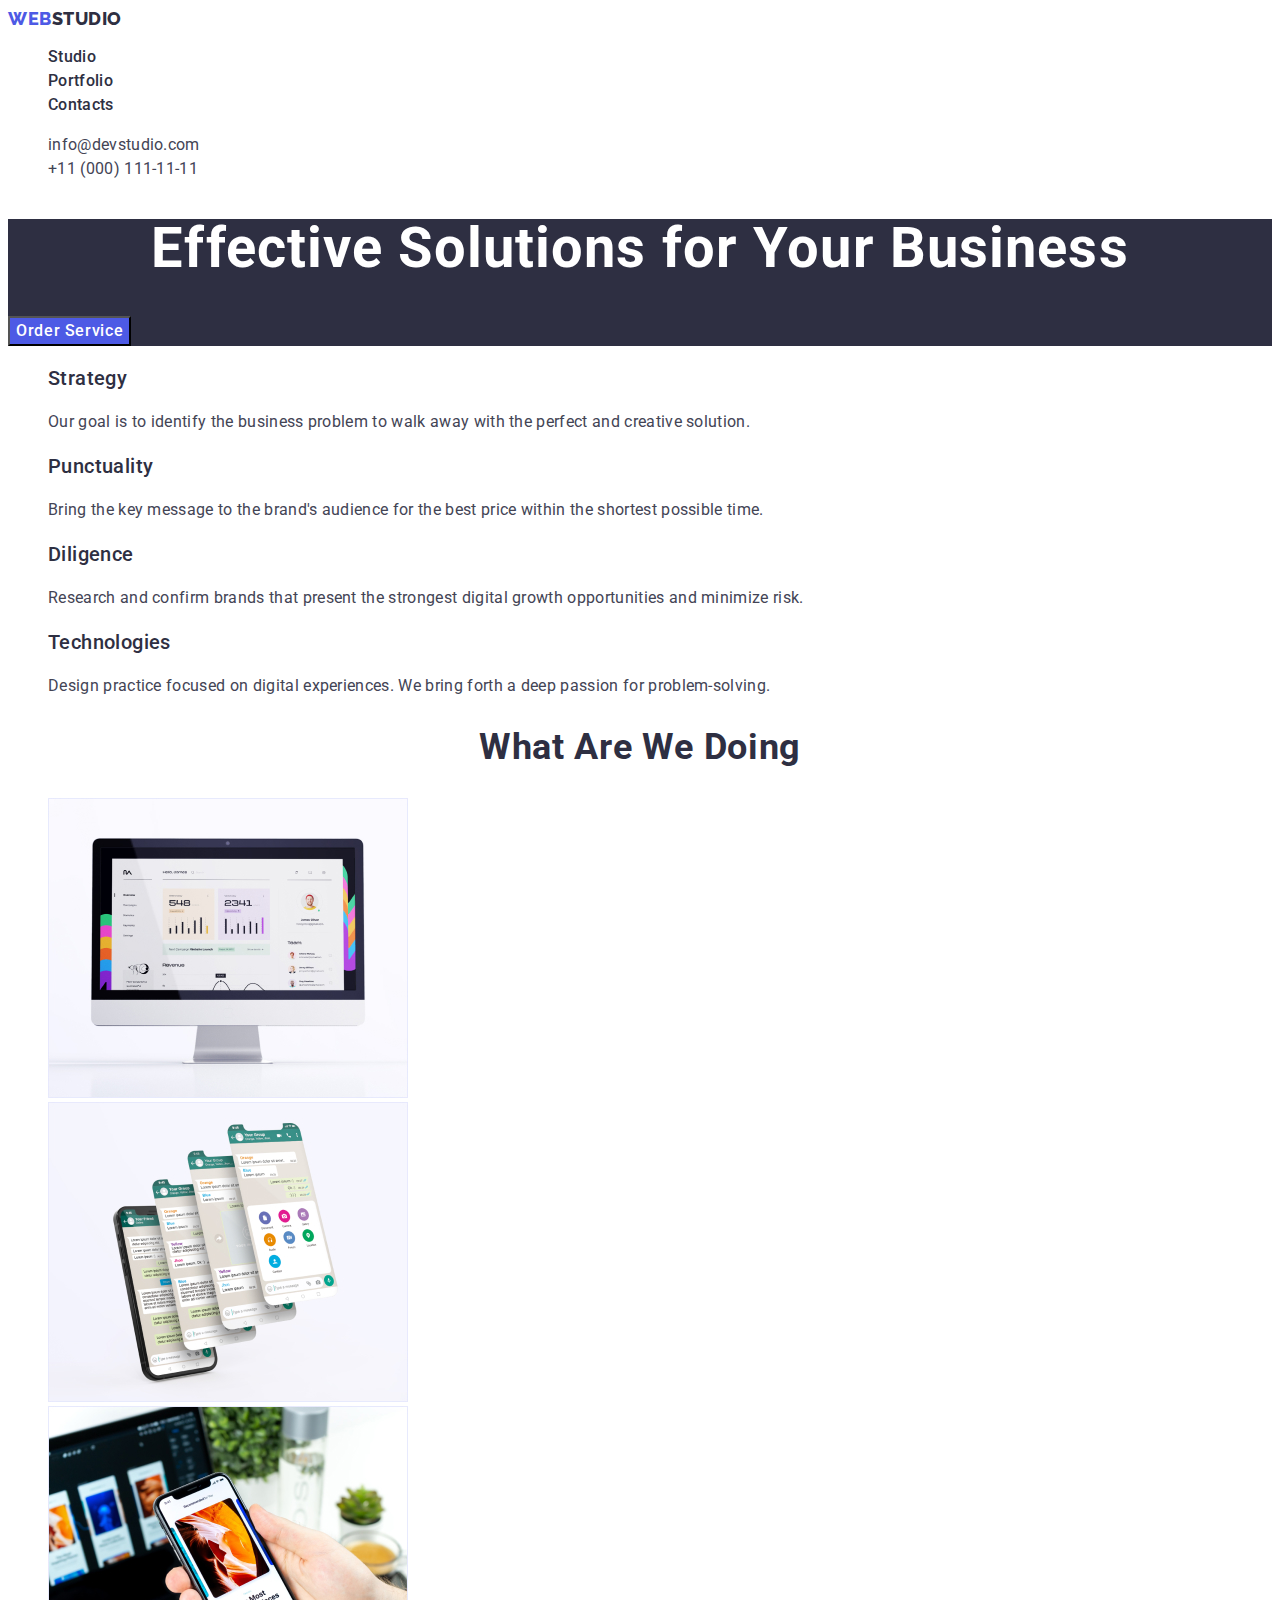
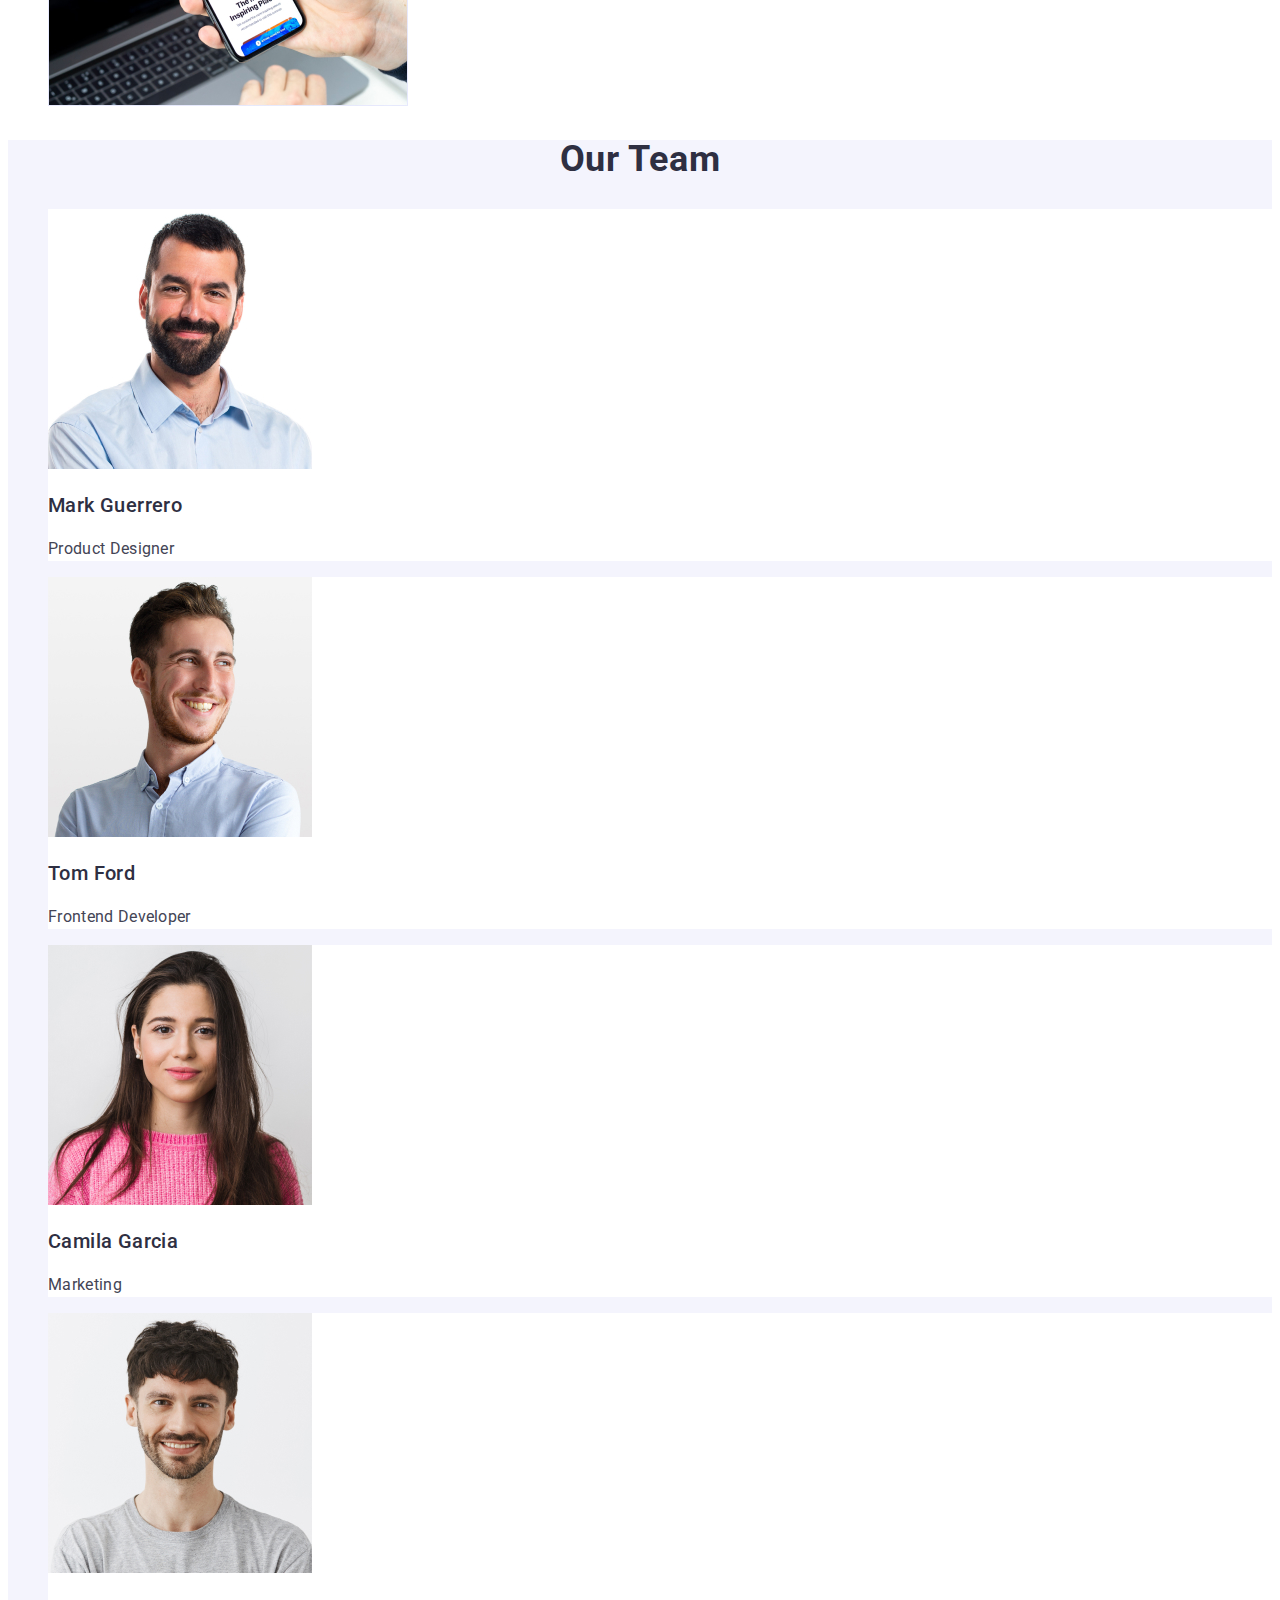
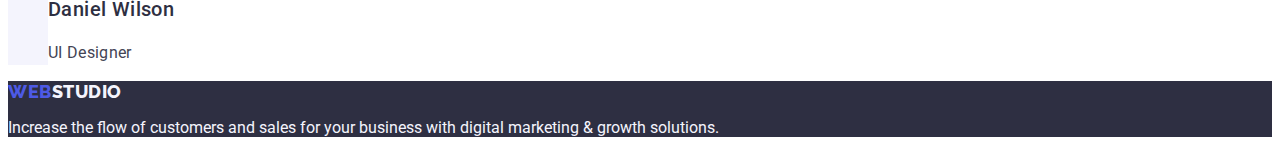
<file: index.html>
<!DOCTYPE html>
<html lang="en">
<head>
    <meta charset="UTF-8">
    <meta http-equiv="X-UA-Compatible" content="IE=edge">
    <meta name="viewport" content="width=device-width, initial-scale=1.0">
    <title>Document</title>
    <link rel="stylesheet" href="css/styles.css">
    <link rel="stylesheet" href="portfolio.html">
    <link rel="preconnect" href="https://fonts.googleapis.com">
    <link rel="preconnect" href="https://fonts.gstatic.com" crossorigin>
    <link href="https://fonts.googleapis.com/css2?family=Roboto:wght@400;500;700&display=swap" rel="stylesheet">
    <link rel="preconnect" href="https://fonts.googleapis.com">
<link rel="preconnect" href="https://fonts.gstatic.com" crossorigin>
<link href="https://fonts.googleapis.com/css2?family=Raleway:wght@800&display=swap" rel="stylesheet">
    


</head>
<body class="bodyy">
    
    <!-- header -->

    <header>
        <nav>   
            <a class="logoone link" href="./index.html">Web<span class="logotwo">Studio</span></a>
             <ul class="list">
                <li><a class="but link"  href="./index.html">Studio</a></li>
                <li><a class="but link" href="./portfolio.html">Portfolio</a> </li>
                <li><a class="but link" href="">Contacts</a></li>
            </ul>
        </nav>
        
       <address class="add"> 
    <ul class="list">
        <li><a class="addone link" href="mailto:info@devstudio.com">info@devstudio.com</a></li>
        <li><a class="addone link" href="tel:+110001111111">+11 (000) 111-11-11</a></li>
    </ul>
    
    
       </address>     
    
    
        
    </header>
    
    <main>
    <!-- section 1 -->
    
    <section class="secone">
    <h1 class="hsecone">Effective Solutions for Your Business</h1>
    <button class="butone" type="button">Order Service</button>
    
    </section>
    
    <!-- section 2 -->
    
    <section class="sectwo">
<h2 hidden class="delete">Quality</h2>
    <ul class="list">
        <li> <h3 class="htwosectwo">Strategy</h3>
            <p class="psectwo">Our goal is to identify the business
                problem to walk away with the perfect and creative solution. </p>
        </li>
        <li><h3 class="htwosectwo">Punctuality</h3>
            <p class="psectwo">Bring the key message to the brand's audience for the best price within the shortest possible time.</p>
        </li>
        <li><h3 class="htwosectwo">Diligence</h3>
            <p class="psectwo">Research and confirm brands that present the strongest digital growth opportunities and minimize risk.</p>
        </li>
        <li><h3 class="htwosectwo">Technologies</h3>
            <p class="psectwo">Design practice focused on digital experiences. We bring forth a deep passion for problem-solving.</p>
        </li>
    </ul>
    </section>
    
    <!-- section 3 -->
    
    <section class="secthree">
<h2 class="htwosecthree">What are we doing</h2>
    <ul class="list">
        <li> <img width="360" src="./images/img1.jpg" alt="PC"></li>
        <li><img width="360" src="./images/img2.jpg" alt="Social"></li>
        <li><img width="360" src="./images/img3.jpg" alt="Phone"></li>
    </ul>

    </section>
    
    <!-- section 4 -->

    <section class="secfour">
        <h2 class="htwosecfour">Our Team</h2>
        <ul class="list">
            <li class="lisecfour"><img width="264" src="./images/img4.jpg" alt="team 1"><h3 class="hthreesecfour">Mark Guerrero</h3> <p class="psecfour">Product Designer</p></li>
            <li class="lisecfour"><img width="264" src="./images/img5.jpg" alt="team 2"><h3 class="hthreesecfour">Tom Ford</h3><p class="psecfour">Frontend Developer</p></li>
            <li class="lisecfour"><img width="264" src="./images/img6.jpg" alt="team 3"><h3 class="hthreesecfour">Camila Garcia</h3><p class="psecfour">Marketing</p></li>
            <li class="lisecfour"><img width="264" src="./images/img7.jpg" alt="team 4"><h3 class="hthreesecfour"> Daniel Wilson</h3><p class="psecfour"> UI Designer</p></li>
         </ul>   

    </section>
    
    </main>
    
    <!-- footer -->
    
    <footer class="footer">

    <a class="footerlogoone link" href="./index.html">Web<span class="footerlogotwo" >Studio</span></a>
    <p class="pfooter">Increase the flow of customers and sales for your business with digital marketing & growth solutions.</p>
    
    </footer>    
</body>
</html>
</file>
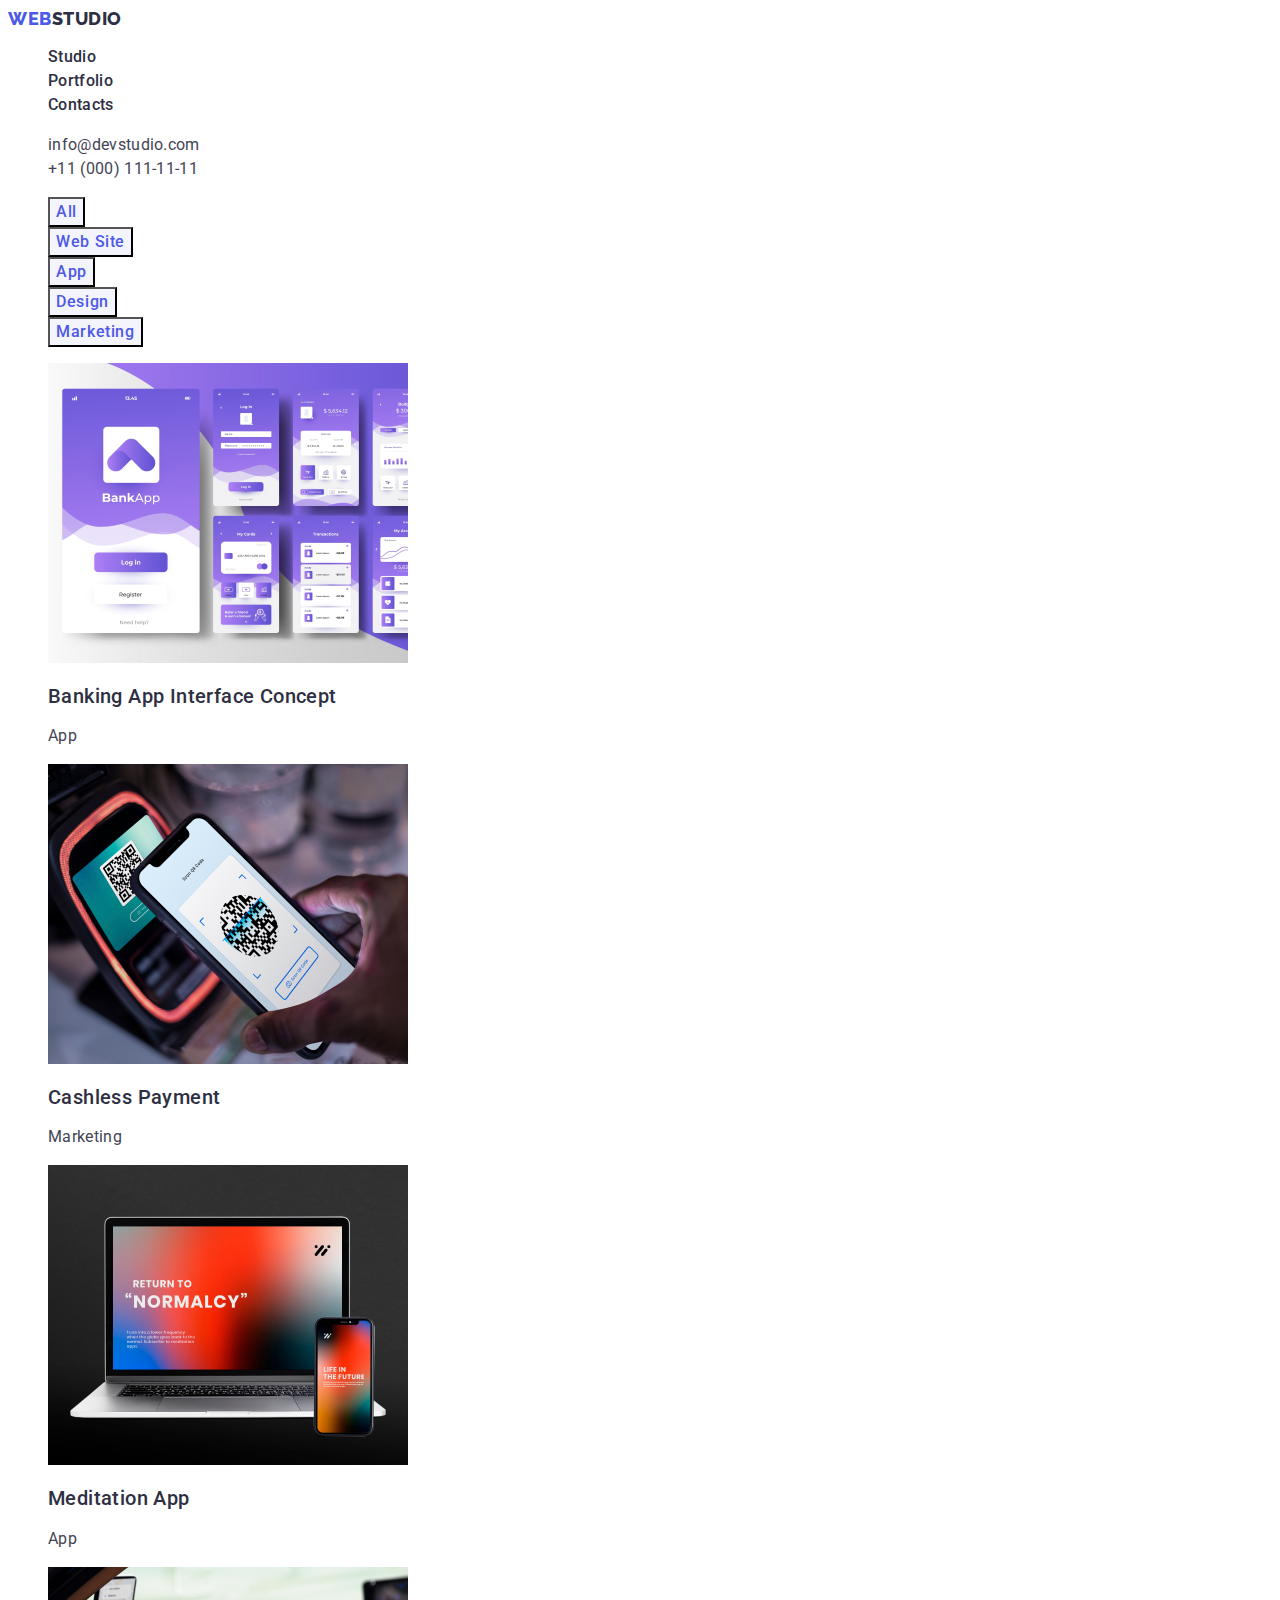
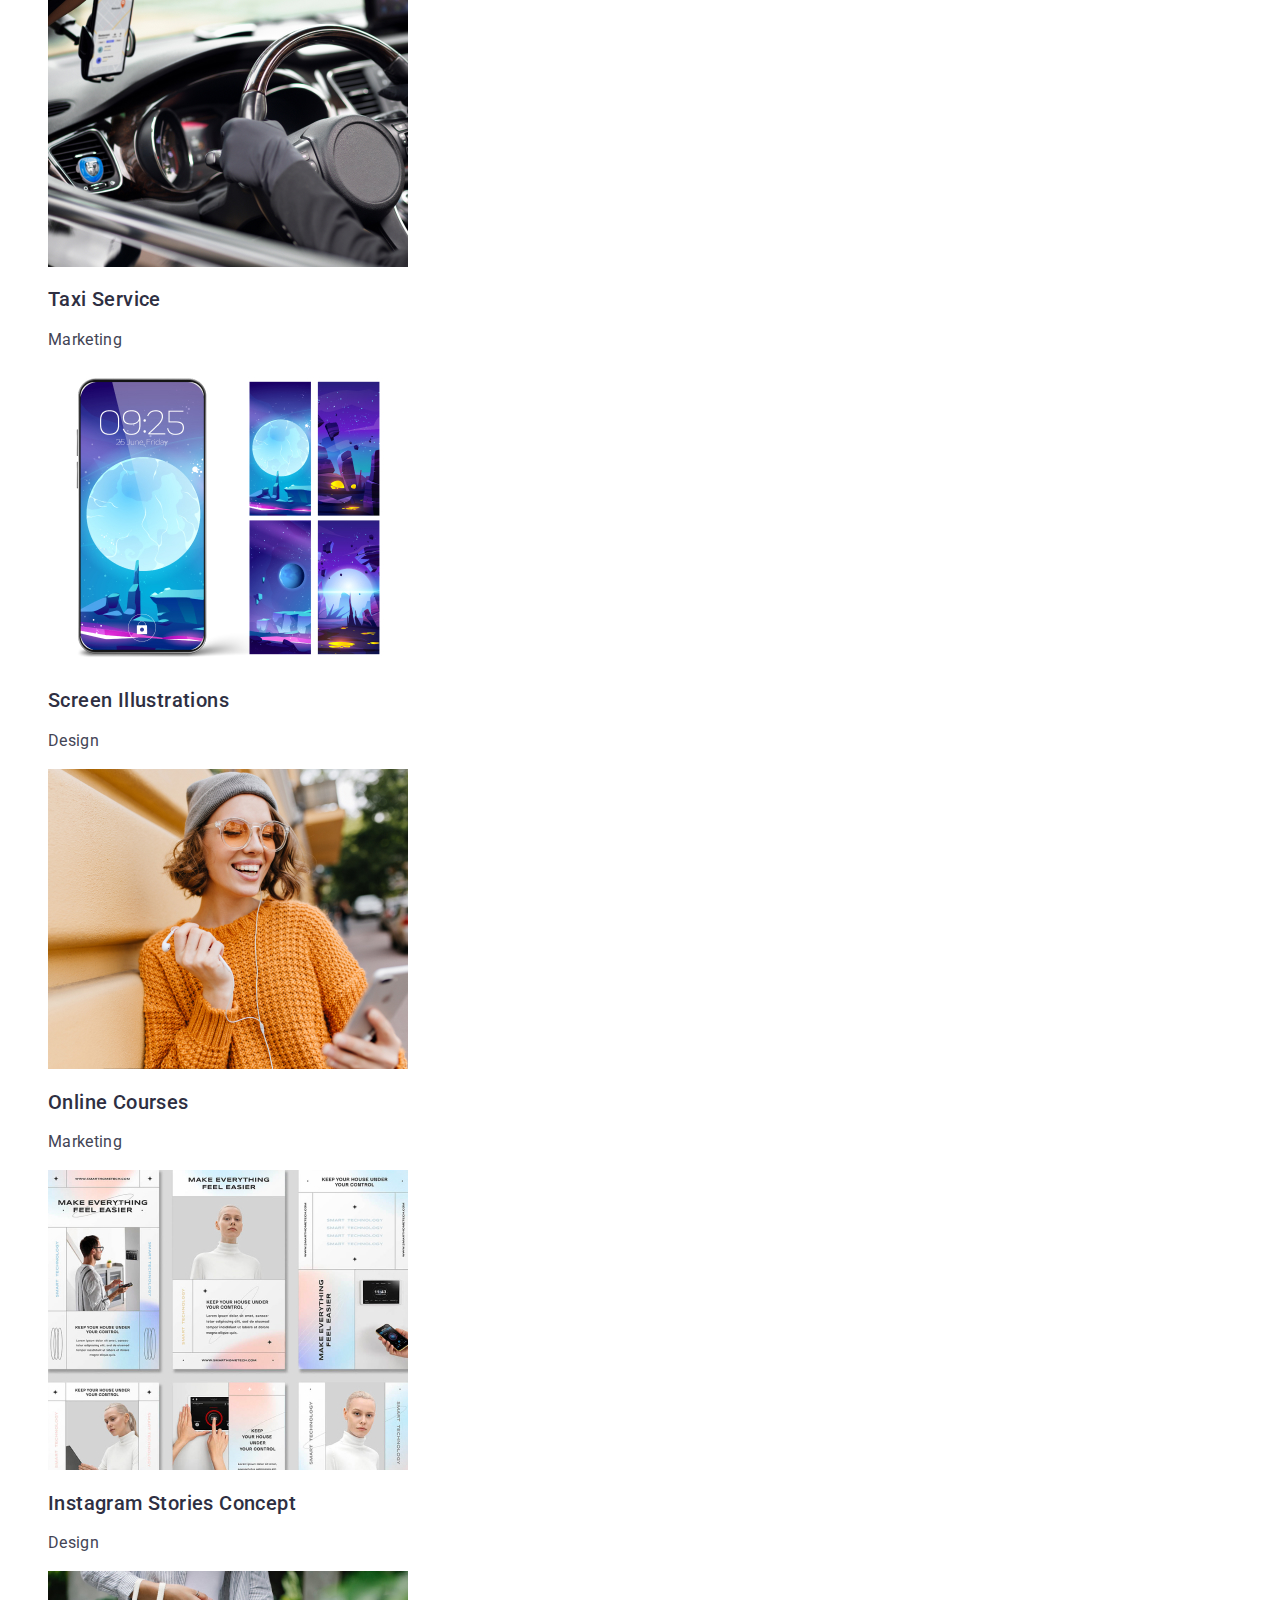
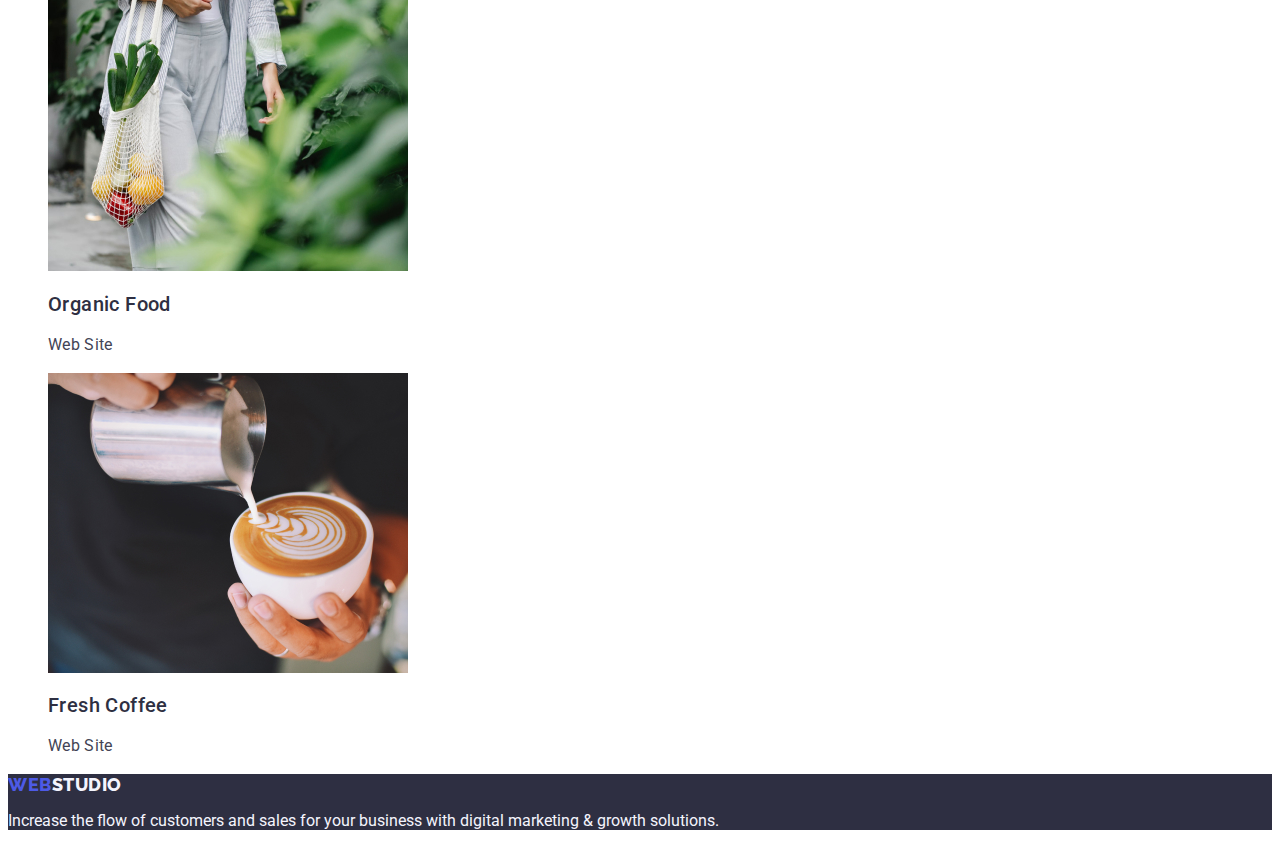
<file: portfolio.html>
<!DOCTYPE html>
<html lang="en">
<head>
    <meta charset="UTF-8">
    <meta http-equiv="X-UA-Compatible" content="IE=edge">
    <meta name="viewport" content="width=device-width, initial-scale=1.0">
    <title>Document</title>
    <link rel="stylesheet" href="css/styles.css">
    <link rel="stylesheet" href="portfolio.html">
    <link rel="preconnect" href="https://fonts.googleapis.com">
    <link rel="preconnect" href="https://fonts.gstatic.com" crossorigin>
    <link href="https://fonts.googleapis.com/css2?family=Roboto:wght@400;500;700&display=swap" rel="stylesheet">
    <link rel="preconnect" href="https://fonts.googleapis.com">
<link rel="preconnect" href="https://fonts.gstatic.com" crossorigin>
<link href="https://fonts.googleapis.com/css2?family=Raleway:wght@800&display=swap" rel="stylesheet">
    
</head>
<body class="bodyyy">
    <header>
        <nav>   
            <a class="logoone link" href="./index.html">Web<span class="logotwo">Studio</span></a>
             <ul class="list">
                <li><a class="but link"  href="./index.html">Studio</a></li>
                <li><a class="but link" href="./portfolio.html">Portfolio</a> </li>
                <li><a class="but link" href="">Contacts</a></li>
            </ul>
        </nav>
        
       <address class="add"> 
    <ul class="list">
        <li><a class="addone link" href="mailto:info@devstudio.com">info@devstudio.com</a></li>
        <li><a class="addone link" href="tel:+110001111111">+11 (000) 111-11-11</a></li>
    </ul>
    
    
       </address>     
    
    
        
    </header>


    <main>
<section>
    
  <h1 hidden>Menu</h1>  
  <ul class="list">
    <li><button class="butall" type="button">All</button></li>
    <li><button class="butall" type="button">Web Site</button></li>
    <li><button class="butall" type="button">App</button></li>
    <li><button class="butall" type="button">Design</button></li>
    <li><button class="butall" type="button">Marketing</button></li>
  </ul>

<ul class="list">
  <li>
    <a class="link" href="">
        <img class="imgp" src="./images/img8.jpg" alt="img8">
            <h2 class="liportfolio">Banking App Interface Concept</h2>
            <p class="pportfolio">App</p>
    </a>
    </li>
    <li>
        <a class="link" href="">       
             <img src="./images/img9.jpg" alt="img9">
            <h2 class="liportfolio">Cashless Payment</h2>
            <p class="pportfolio">Marketing</p>
        </a>

    </li>
    <li>
        <a class="link" href="">
        <img class="imgp" src="./images/img10.jpg" alt="img10">
        <h2 class="liportfolio">Meditation App</h2>
        <p class="pportfolio">App</p>
    </a>
    </li>
    <li>
        <a class="link" href="">
        <img class="imgp" src="./images/img11.jpg" alt="img11">
        <h2 class="liportfolio">Taxi Service</h2>
        <p class="pportfolio">Marketing</p>
    </a>
    </li>
    <li>
        <a class="link" href="">       
         <img class="imgp" src="./images/img12.jpg" alt="img12">
        <h2 class="liportfolio">Screen Illustrations</h2>
        <p class="pportfolio">Design</p>
    </a>
    </li>
    <li>
        <a class="link" href="">
        <img class="imgp" src="./images/img13.jpg" alt="img13">
        <h2 class="liportfolio">Online Courses</h2>
        <p class="pportfolio">Marketing</p>
    </a>
    </li>
    <li>
        <a class="link" href="">
        <img class="impg" src="./images/img14.jpg" alt="img14">
        <h2 class="liportfolio">Instagram Stories Concept</h2>
        <p class="pportfolio">Design</p>
    </a>
    </li>
    <li>
        <a class="link" href="">
        <img class="imgp" src="./images/img15.jpg" alt="img15">
        <h2 class="liportfolio">Organic Food</h2>
        <p class="pportfolio">Web Site</p>
    </a>
    </li>
    <li>
        <a class="link" href=""> 
       <img class="imgp" src="./images/img16.jpg" alt="img16">
        <h2 class="liportfolio">Fresh Coffee</h2>
        <p class="pportfolio">Web Site</p>
    </a>

    </li>
</ul>
</section>
















    </main>





<footer class="footer">

    <a class="footerlogoone link" href="./index.html">Web<span class="footerlogotwo" >Studio</span></a>
    <p class="pfooter">Increase the flow of customers and sales for your business with digital marketing & growth solutions.</p>
        
</footer>      
</body>
</html>
</file>
<file: css/styles.css>
:root {
--bodyy: #fff;
--logoone: #4d5ae5;
--logotwo: #2e2f42;
--but: #404BBF;
--addone: #434455;
--addonehf: #404bbf;
--sect: #F4F4FD;






}

.bodyy {
   font-family: "Roboto", sans-serif;
   color: var(--addone);
   background-color: var(--bodyy);

}
.logoone {
   font-family: "Raleway", sans-serif;
   font-weight: 800;
   font-size: 18px;
   line-height: 1.17;
   letter-spacing: 0.03em;
   text-transform: uppercase;
   color: var(--logoone);
}
.logotwo {
   color: var(--logotwo);

}
.link {
   text-decoration: none;
}
.list {
   list-style: none;

}
.but {
   font-weight: 500;
   line-height: 1.5;
   letter-spacing: 0.02em;
   color: var(--logotwo);
   
}
.but:focus{
   color:  var(--but) ;
}
.but:hover{
   color:var(--but);
}
.add {
   font-style: normal;

}
.addone {
   line-height: 1.5;
   letter-spacing: 0.02em;
   color: var(--addone);

}
.addone:hover{
   color: var(--addonehf);
}
.addone:focus {
   color:var(--addonehf);
}
/* MAIN */
.secone {
   background-color:var(--logotwo);

}
.hsecone {
   font-size: 56px;
   line-height: 1.07;
   text-align: center;
   letter-spacing: 0.02em;
   color: var(--bodyy);

}
.butone {
   background-color: var(--logoone);
   font-family: "Roboto", sans-serif;
   font-weight: 500;
   font-size: 16px;
   line-height: 1.5;
   letter-spacing: 0.04em;
   color: var(--bodyy);
   cursor: pointer;

}
.butone:focus{
   background-color: var(--but);
}
.butone:hover{
   background-color: var(--but);
}
.sectwo {

}
.htwosectwo {
   font-weight: 500 ;
   font-size: 20px;
   line-height: 1.2;
   letter-spacing: 0.02em;
   color: var(--logotwo);
}
.psectwo {
   line-height: 1.5;
   letter-spacing: 0.02em;
   color: var(--addone);

}
.secthree {

}
.htwosecthree {
   font-size: 36px;
   line-height: 1.11;
   text-align: center;
   letter-spacing: 0.02em;
   text-transform: capitalize;
   color: var(--logotwo);

}
.secfour {
   background-color: var(--sect);
}
.htwosecfour {
   font-size: 36px;
   line-height: 1.11;
   text-align: center;
   letter-spacing: 0.02em;
   text-transform: capitalize ;
   color: #2e2f42;
}
.lisecfour {
   background-color: var(--bodyy);

}
.hthreesecfour {
   font-weight: 500;
   font-size: 20px;
   line-height: 1.2 ;
   letter-spacing: 0.02em;
   color: var(--logotwo);

}
.psecfour {
   font-size: 16px;
   line-height: 1.5;
   letter-spacing: 0.02em;
   color: var(--addone);
}

/* FOOTER */
.footer {
   background-color: var(--logotwo);

}
.footerlogoone {
   font-family: "Raleway", sans-serif;
   font-weight: 800;
   font-size: 18px;
   line-height: 1.17;
   letter-spacing: 0.03em;
   text-transform: uppercase;
   color:  #4d5ae5;

}
.footerlogotwo {
   color: #f4f4fd;
}

/* PORTFOLIO */
.bodyyy {
   font-family: "Roboto", sans-serif;
   color: #434455;
   background-color: #ffff;
}
.butall {
   font-family: "Roboto", sans-serif;
   font-weight: 500;
   font-size: 16px;
   line-height: 1.5;
   letter-spacing: 0.04em;
   color: var(--logoone) ;
   background-color: var(--sect);
   cursor: pointer;
   
}
.butall:focus {
   color:  var(--bodyy);
   background-color: var(--but);
}

.butall:hover {
   color: var(--bodyy);
   background-color:var(--but)

}
.imgp {

}
.liportfolio {
   font-weight: 500;
   font-size: 20px;
   line-height: 1.2;
   letter-spacing: 0.02em;
   color: var(--logotwo);

}
.pportfolio {
   font-size: 16px;
   line-height: 1.5;
   letter-spacing: 0.02em;
   color: var(--addone);
}
.pfooter {
   color: var(--sect);
}
</file>
